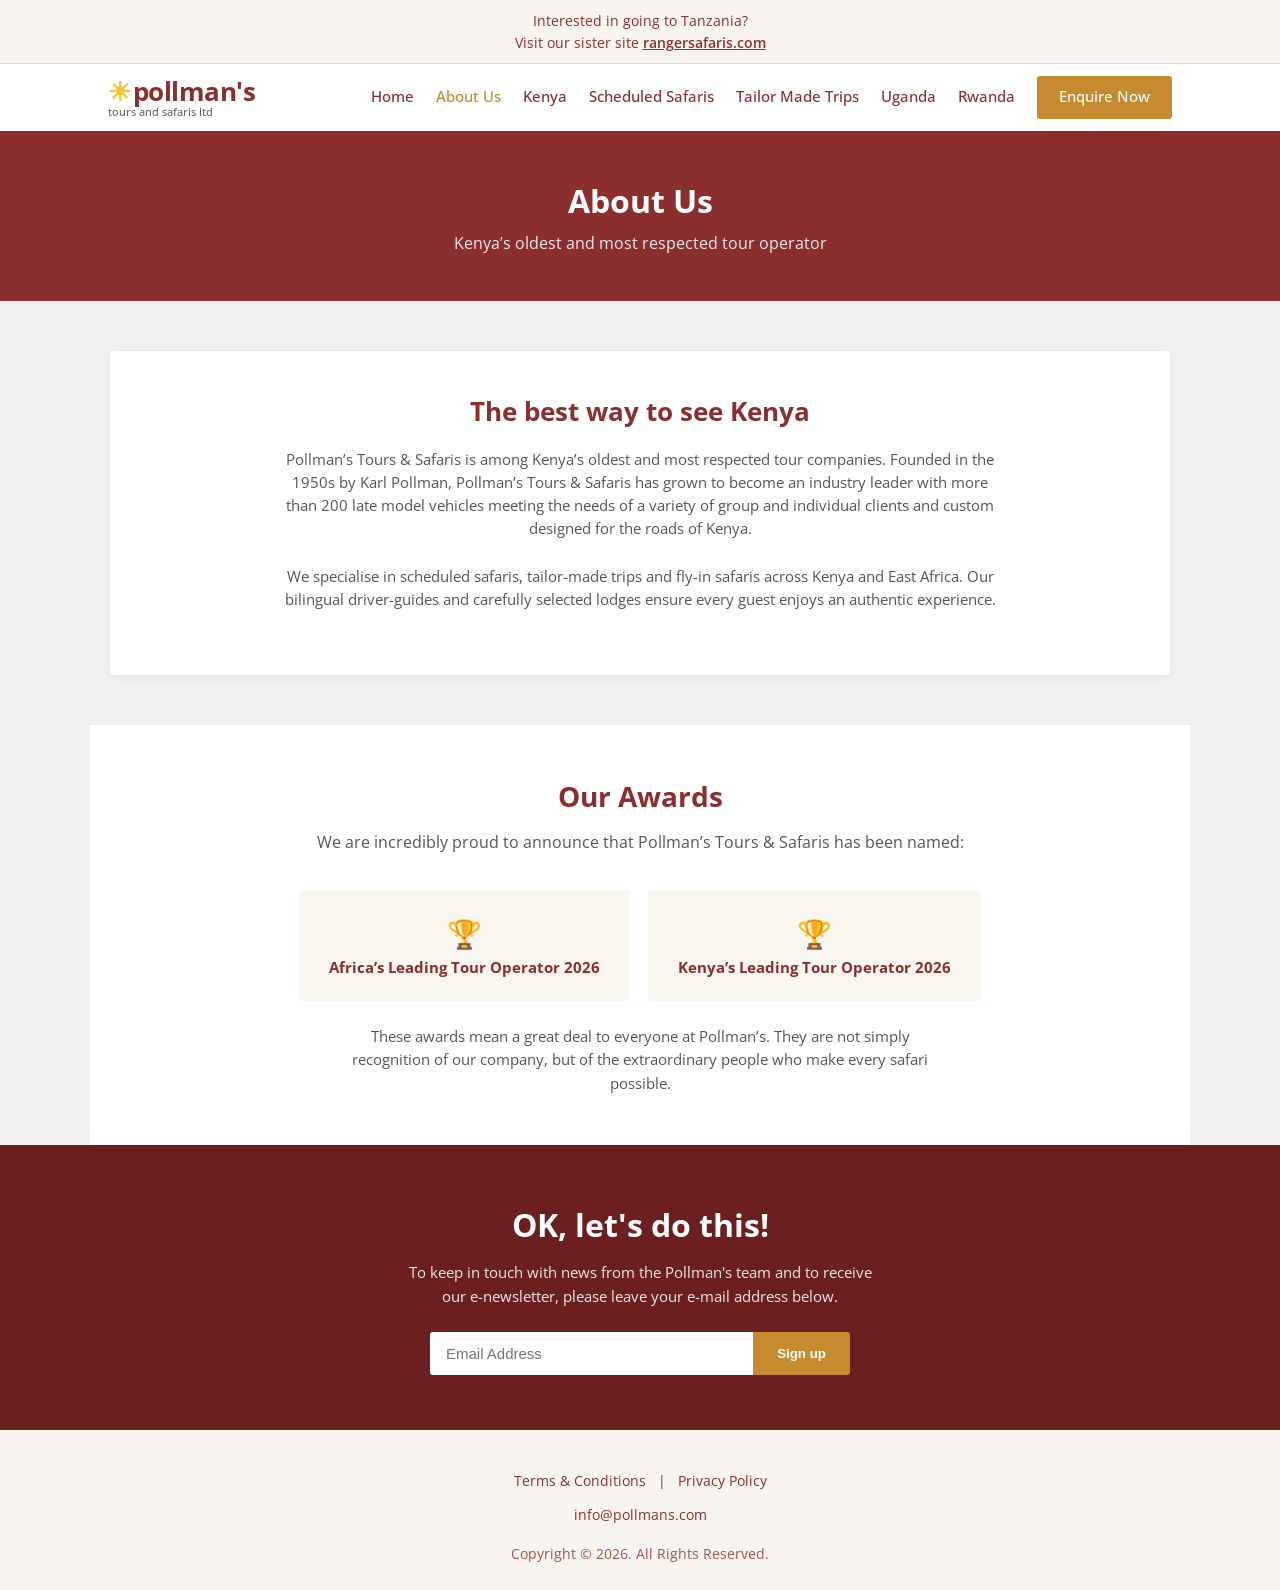
<file: about.html>
<!DOCTYPE html>
<html lang="en">
<head>
  <meta charset="UTF-8">
  <meta name="viewport" content="width=device-width, initial-scale=1.0">
  <title>About Us | Pollman's Tours & Safaris</title>
  <link rel="stylesheet" href="css/style.css">
</head>
<body>

  <div class="top-bar">
    Interested in going to Tanzania?<br>
    Visit our sister site <a href="https://www.rangersafaris.com" target="_blank">rangersafaris.com</a>
  </div>

  <header class="header">
    <div class="header-inner">
      <a href="index.html" class="logo">
        <div class="brand"><span class="sun">☀</span>pollman's</div>
        <div class="tag">tours and safaris ltd</div>
      </a>
      <nav class="nav-desktop">
        <a href="index.html">Home</a>
        <a href="about.html" class="active">About Us</a>
        <a href="scheduled-safaris.html">Kenya</a>
        <a href="scheduled-safaris.html">Scheduled Safaris</a>
        <a href="contact.html">Tailor Made Trips</a>
        <a href="contact.html">Uganda</a>
        <a href="contact.html">Rwanda</a>
        <a href="contact.html" class="btn-enquire">Enquire Now</a>
      </nav>
      <button class="menu-btn" onclick="document.getElementById('mobileMenu').classList.add('open')">☰</button>
    </div>
  </header>

  <div class="mobile-menu" id="mobileMenu">
    <button class="close" onclick="document.getElementById('mobileMenu').classList.remove('open')">×</button>
    <nav>
      <a href="index.html">Home</a>
      <a href="about.html">About Us</a>
      <a href="scheduled-safaris.html">Kenya</a>
      <a href="scheduled-safaris.html">Scheduled Safaris</a>
      <a href="contact.html">Tailor Made Trips</a>
      <a href="contact.html">Uganda</a>
      <a href="contact.html">Rwanda</a>
      <a href="contact.html" class="btn-enquire">Enquire Now</a>
    </nav>
  </div>

  <div class="page-hero">
    <h1>About Us</h1>
    <p>Kenya’s oldest and most respected tour operator</p>
  </div>

  <section class="section">
    <div class="intro-box">
      <h2>The best way to see Kenya</h2>
      <p>
        Pollman’s Tours & Safaris is among Kenya’s oldest and most respected tour companies. 
        Founded in the 1950s by Karl Pollman, Pollman’s Tours & Safaris has grown to become an 
        industry leader with more than 200 late model vehicles meeting the needs of a variety of 
        group and individual clients and custom designed for the roads of Kenya.
      </p>
      <p style="margin-top:16px;">
        We specialise in scheduled safaris, tailor-made trips and fly-in safaris across Kenya and East Africa. 
        Our bilingual driver-guides and carefully selected lodges ensure every guest enjoys an authentic experience.
      </p>
    </div>
  </section>

  <section class="section" style="background:#fff;">
    <h2 class="section-title">Our Awards</h2>
    <p class="section-sub">
      We are incredibly proud to announce that Pollman’s Tours & Safaris has been named:
    </p>
    <div style="display:flex; flex-wrap:wrap; justify-content:center; gap:18px; margin-top:20px;">
      <div style="background:#f9f5ef; padding:22px 30px; border-radius:4px; text-align:center; min-width:240px;">
        <div style="font-size:28px;">🏆</div>
        <strong style="color:var(--red);">Africa’s Leading Tour Operator 2026</strong>
      </div>
      <div style="background:#f9f5ef; padding:22px 30px; border-radius:4px; text-align:center; min-width:240px;">
        <div style="font-size:28px;">🏆</div>
        <strong style="color:var(--red);">Kenya’s Leading Tour Operator 2026</strong>
      </div>
    </div>
    <p style="text-align:center; margin-top:24px; color:#555; max-width:600px; margin-left:auto; margin-right:auto;">
      These awards mean a great deal to everyone at Pollman’s. They are not simply recognition of our company, 
      but of the extraordinary people who make every safari possible.
    </p>
  </section>

  <section class="newsletter">
    <h2>OK, let's do this!</h2>
    <p>To keep in touch with news from the Pollman's team and to receive our e-newsletter, please leave your e-mail address below.</p>
    <form class="newsletter-form" onsubmit="event.preventDefault(); alert('Thank you for signing up!');">
      <input type="email" placeholder="Email Address" required>
      <button type="submit">Sign up</button>
    </form>
  </section>

  <footer class="footer">
    <div>
      <a href="#">Terms & Conditions</a> |
      <a href="#">Privacy Policy</a>
    </div>
    <div style="margin:12px 0;">
      <a href="mailto:info@pollmans.com">info@pollmans.com</a>
    </div>
    <div class="copy">Copyright © 2026. All Rights Reserved.</div>
  </footer>

</body>
</html>
</file>
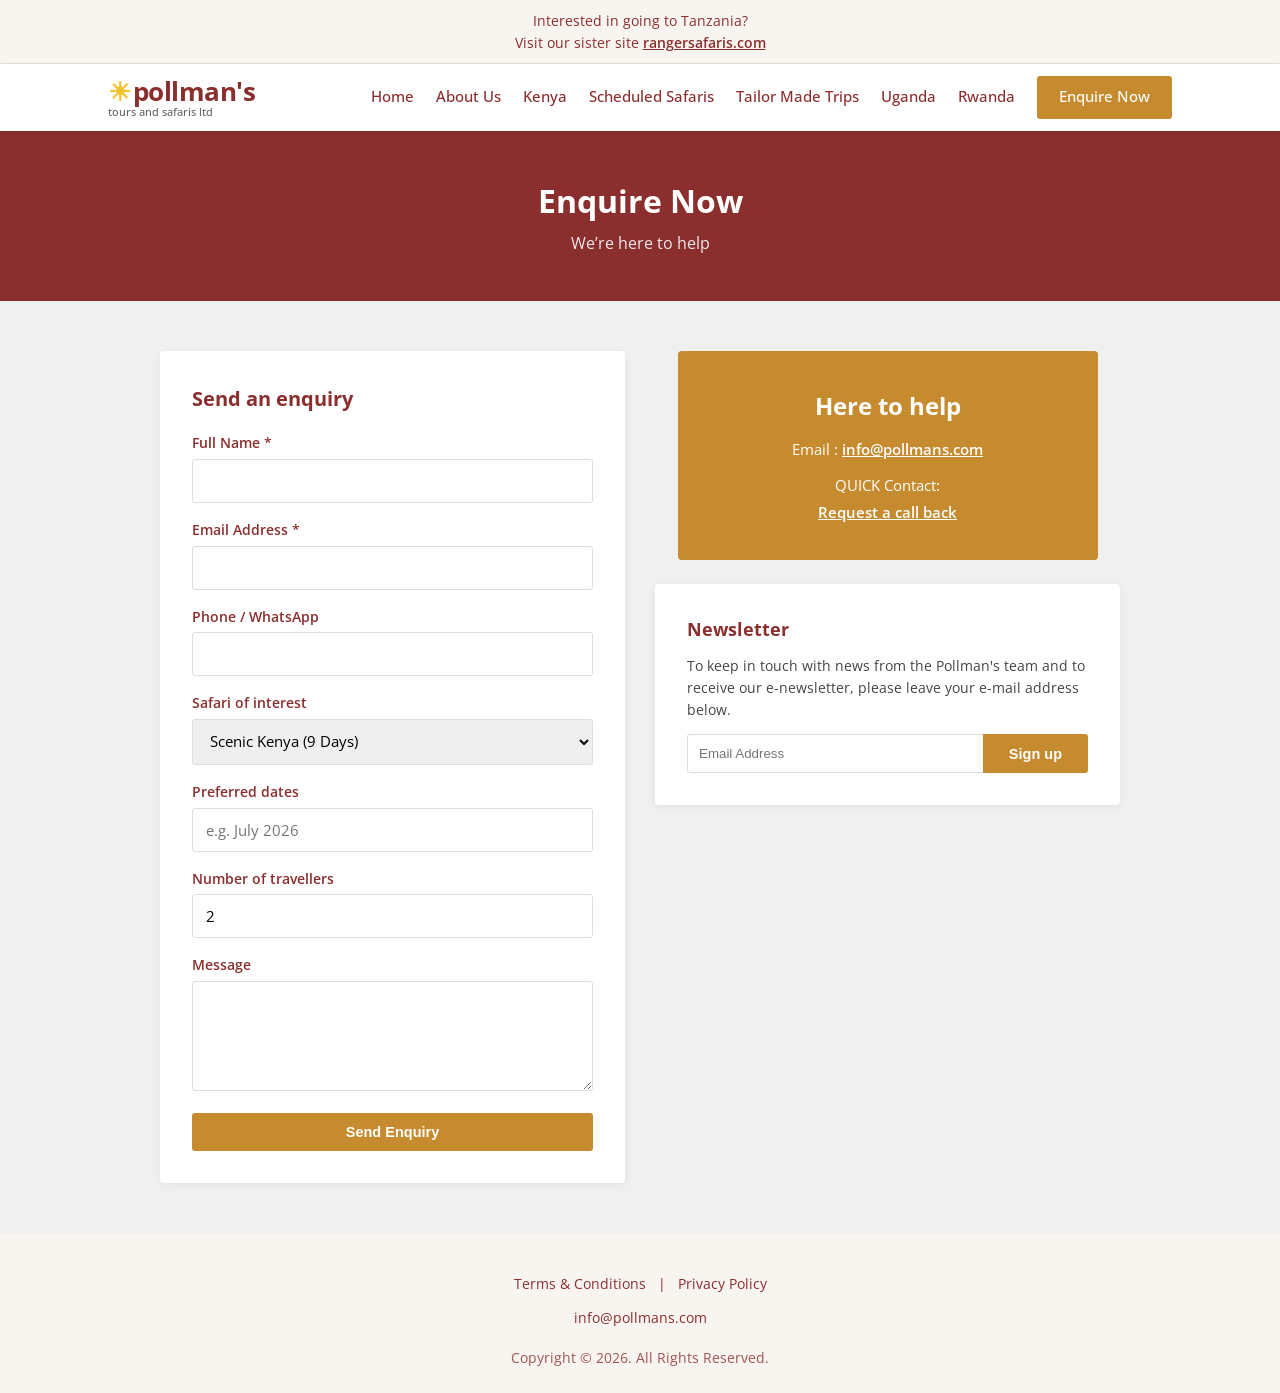
<file: contact.html>
<!DOCTYPE html>
<html lang="en">
<head>
  <meta charset="UTF-8">
  <meta name="viewport" content="width=device-width, initial-scale=1.0">
  <title>Enquire Now | Pollman's Tours & Safaris</title>
  <link rel="stylesheet" href="css/style.css">
</head>
<body>

  <div class="top-bar">
    Interested in going to Tanzania?<br>
    Visit our sister site <a href="https://www.rangersafaris.com" target="_blank">rangersafaris.com</a>
  </div>

  <header class="header">
    <div class="header-inner">
      <a href="index.html" class="logo">
        <div class="brand"><span class="sun">☀</span>pollman's</div>
        <div class="tag">tours and safaris ltd</div>
      </a>
      <nav class="nav-desktop">
        <a href="index.html">Home</a>
        <a href="about.html">About Us</a>
        <a href="scheduled-safaris.html">Kenya</a>
        <a href="scheduled-safaris.html">Scheduled Safaris</a>
        <a href="contact.html">Tailor Made Trips</a>
        <a href="contact.html">Uganda</a>
        <a href="contact.html">Rwanda</a>
        <a href="contact.html" class="btn-enquire active">Enquire Now</a>
      </nav>
      <button class="menu-btn" onclick="document.getElementById('mobileMenu').classList.add('open')">☰</button>
    </div>
  </header>

  <div class="mobile-menu" id="mobileMenu">
    <button class="close" onclick="document.getElementById('mobileMenu').classList.remove('open')">×</button>
    <nav>
      <a href="index.html">Home</a>
      <a href="about.html">About Us</a>
      <a href="scheduled-safaris.html">Kenya</a>
      <a href="scheduled-safaris.html">Scheduled Safaris</a>
      <a href="contact.html">Tailor Made Trips</a>
      <a href="contact.html">Uganda</a>
      <a href="contact.html">Rwanda</a>
      <a href="contact.html" class="btn-enquire">Enquire Now</a>
    </nav>
  </div>

  <div class="page-hero">
    <h1>Enquire Now</h1>
    <p>We’re here to help</p>
  </div>

  <section class="section">
    <div style="display:grid; grid-template-columns:1fr 1fr; gap:30px; max-width:960px; margin:0 auto;">
      
      <div class="form-card">
        <h2 style="color:var(--red); margin-bottom:18px; font-size:20px;">Send an enquiry</h2>
        <form onsubmit="event.preventDefault(); alert('Thank you! Your enquiry has been received. We will contact you shortly.');">
          <div class="form-group">
            <label>Full Name *</label>
            <input type="text" required>
          </div>
          <div class="form-group">
            <label>Email Address *</label>
            <input type="email" required>
          </div>
          <div class="form-group">
            <label>Phone / WhatsApp</label>
            <input type="tel">
          </div>
          <div class="form-group">
            <label>Safari of interest</label>
            <select>
              <option>Scenic Kenya (9 Days)</option>
              <option>Through the Rift Valley (5 Days)</option>
              <option>Kenya Classic (7 Days)</option>
              <option>Mombasa Rendezvous (4 Days)</option>
              <option>Kenya Odyssey to Mombasa (8 Days)</option>
              <option>Kilimanjaro to Mombasa (5 Days)</option>
              <option>Kenya Highlights (7 Days)</option>
              <option>Elewana Sky Safari</option>
              <option>Private / Tailor Made</option>
              <option>Other</option>
            </select>
          </div>
          <div class="form-group">
            <label>Preferred dates</label>
            <input type="text" placeholder="e.g. July 2026">
          </div>
          <div class="form-group">
            <label>Number of travellers</label>
            <input type="number" min="1" value="2">
          </div>
          <div class="form-group">
            <label>Message</label>
            <textarea></textarea>
          </div>
          <button type="submit" class="btn" style="width:100%;">Send Enquiry</button>
        </form>
      </div>

      <div>
        <div class="help-box" style="margin-bottom:24px;">
          <h2>Here to help</h2>
          <p>Email : <a href="mailto:info@pollmans.com">info@pollmans.com</a></p>
          <p style="margin:12px 0 4px;">QUICK Contact:</p>
          <a href="mailto:info@pollmans.com" style="color:white; text-decoration:underline; font-weight:600;">Request a call back</a>
        </div>

        <div class="form-card">
          <h3 style="color:var(--red); margin-bottom:12px;">Newsletter</h3>
          <p style="font-size:14px; margin-bottom:14px;">
            To keep in touch with news from the Pollman's team and to receive our e-newsletter, please leave your e-mail address below.
          </p>
          <form onsubmit="event.preventDefault(); alert('Thank you for signing up!');" style="display:flex; gap:0;">
            <input type="email" required placeholder="Email Address" style="flex:1; padding:11px; border:1px solid #ddd; border-radius:3px 0 0 3px; border-right:none;">
            <button type="submit" class="btn" style="border-radius:0 3px 3px 0;">Sign up</button>
          </form>
        </div>
      </div>
    </div>
  </section>

  <footer class="footer">
    <div>
      <a href="#">Terms & Conditions</a> |
      <a href="#">Privacy Policy</a>
    </div>
    <div style="margin:12px 0;">
      <a href="mailto:info@pollmans.com">info@pollmans.com</a>
    </div>
    <div class="copy">Copyright © 2026. All Rights Reserved.</div>
  </footer>

  <style>
    @media (max-width: 700px) {
      .section > div { grid-template-columns: 1fr !important; }
    }
  </style>
</body>
</html>
</file>
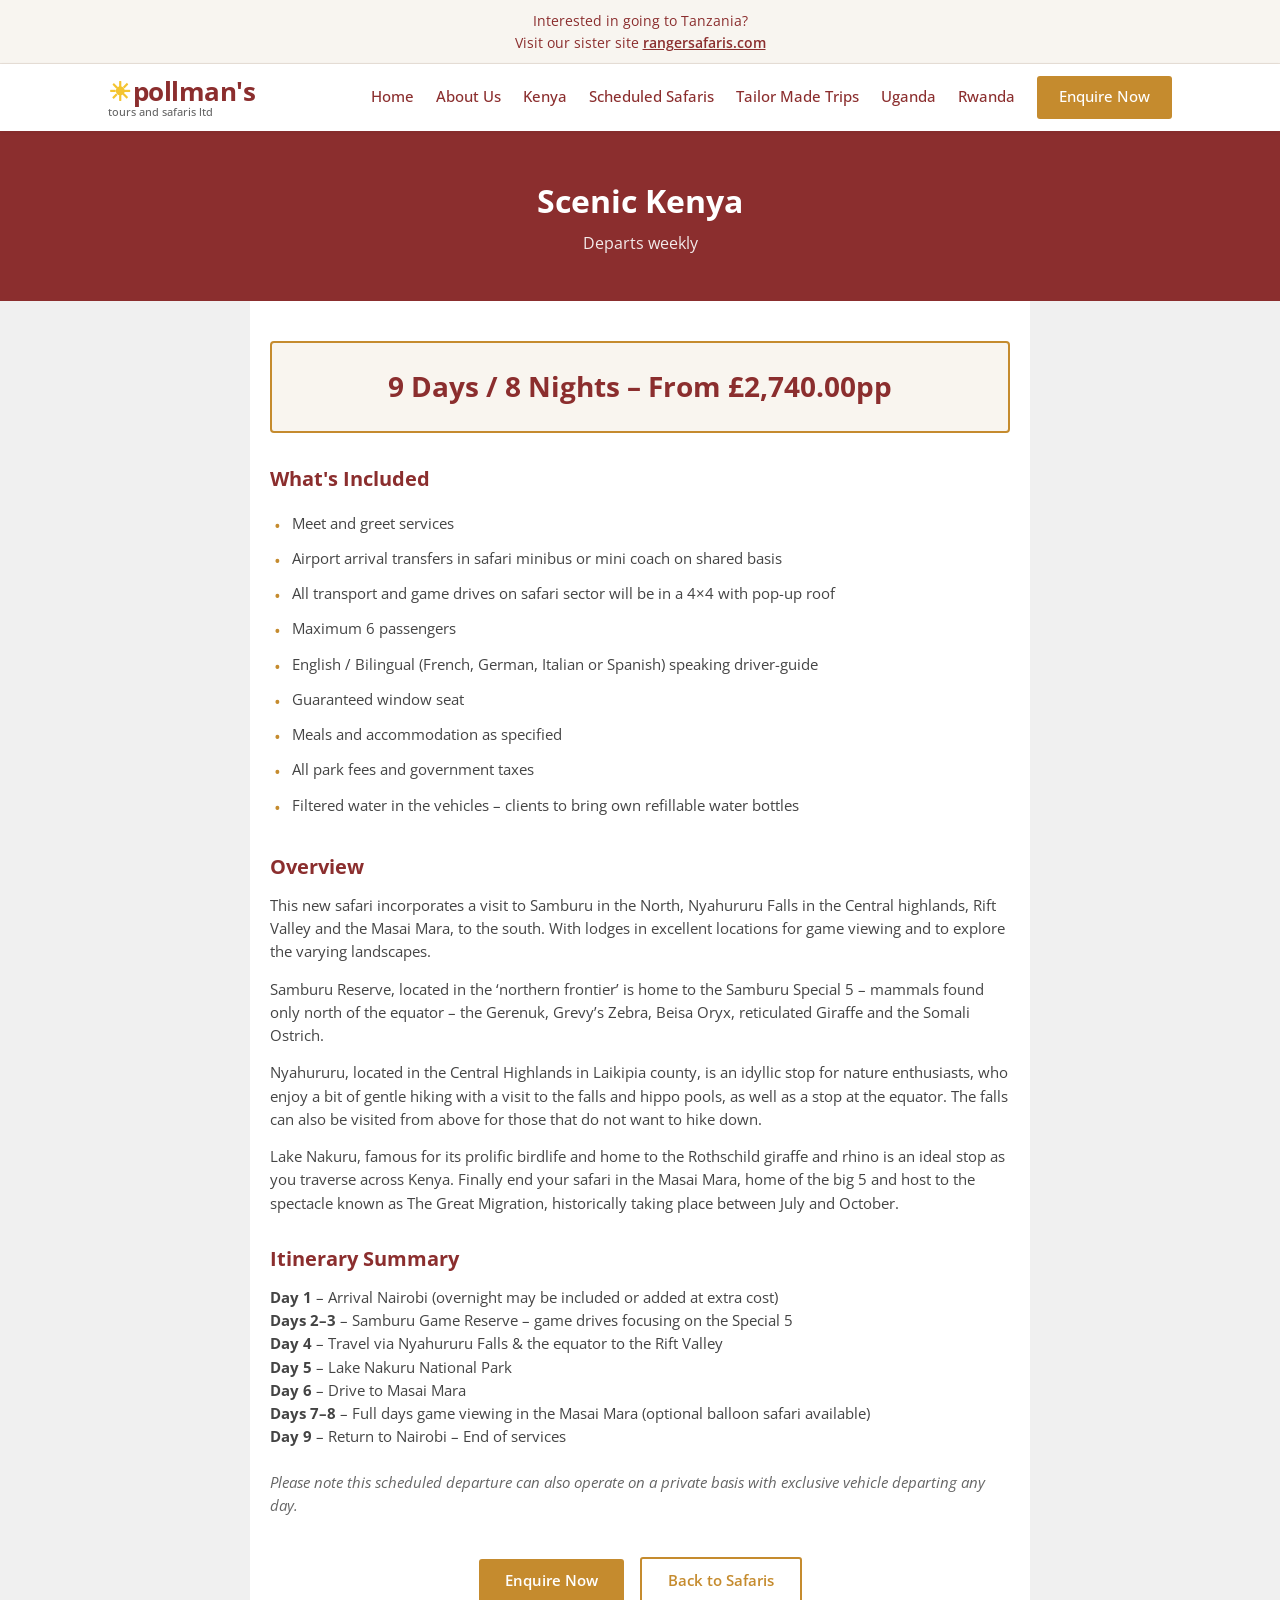
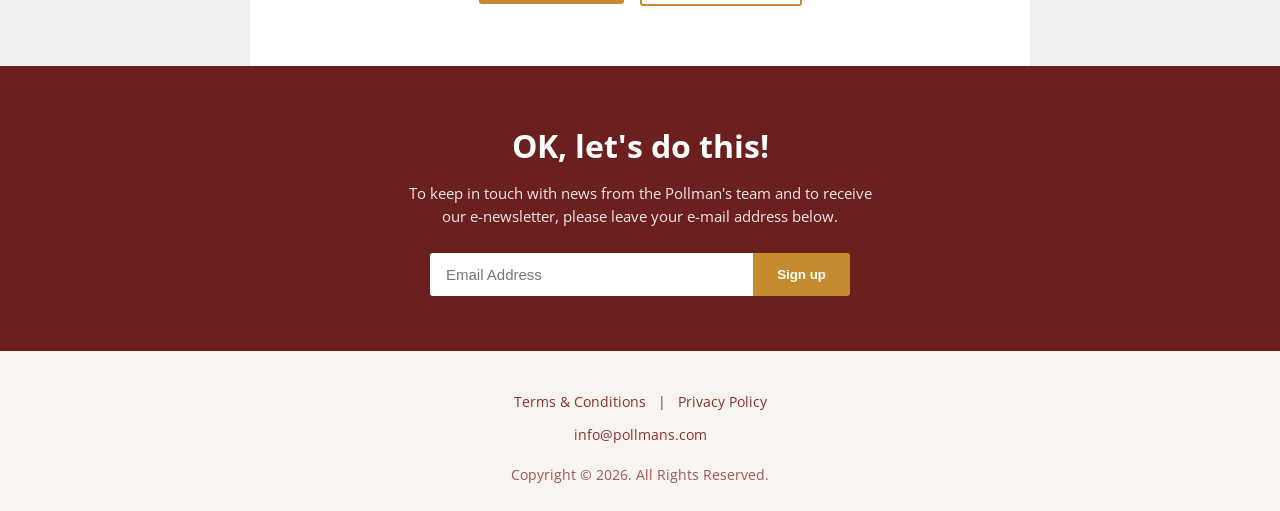
<file: scenic-kenya.html>
<!DOCTYPE html>
<html lang="en">
<head>
  <meta charset="UTF-8">
  <meta name="viewport" content="width=device-width, initial-scale=1.0">
  <title>Scenic Kenya | 9 Days / 8 Nights | Pollman's Tours & Safaris</title>
  <link rel="stylesheet" href="css/style.css">
</head>
<body>

  <div class="top-bar">
    Interested in going to Tanzania?<br>
    Visit our sister site <a href="https://www.rangersafaris.com" target="_blank">rangersafaris.com</a>
  </div>

  <header class="header">
    <div class="header-inner">
      <a href="index.html" class="logo">
        <div class="brand"><span class="sun">☀</span>pollman's</div>
        <div class="tag">tours and safaris ltd</div>
      </a>
      <nav class="nav-desktop">
        <a href="index.html">Home</a>
        <a href="about.html">About Us</a>
        <a href="scheduled-safaris.html">Kenya</a>
        <a href="scheduled-safaris.html">Scheduled Safaris</a>
        <a href="contact.html">Tailor Made Trips</a>
        <a href="contact.html">Uganda</a>
        <a href="contact.html">Rwanda</a>
        <a href="contact.html" class="btn-enquire">Enquire Now</a>
      </nav>
      <button class="menu-btn" onclick="document.getElementById('mobileMenu').classList.add('open')">☰</button>
    </div>
  </header>

  <div class="mobile-menu" id="mobileMenu">
    <button class="close" onclick="document.getElementById('mobileMenu').classList.remove('open')">×</button>
    <nav>
      <a href="index.html">Home</a>
      <a href="about.html">About Us</a>
      <a href="scheduled-safaris.html">Kenya</a>
      <a href="scheduled-safaris.html">Scheduled Safaris</a>
      <a href="contact.html">Tailor Made Trips</a>
      <a href="contact.html">Uganda</a>
      <a href="contact.html">Rwanda</a>
      <a href="contact.html" class="btn-enquire">Enquire Now</a>
    </nav>
  </div>

  <div class="page-hero">
    <h1>Scenic Kenya</h1>
    <p>Departs weekly</p>
  </div>

  <div class="detail">
    <div class="price-banner">
      <div class="big">9 Days / 8 Nights – From £2,740.00pp</div>
    </div>

    <h2>What's Included</h2>
    <ul>
      <li>Meet and greet services</li>
      <li>Airport arrival transfers in safari minibus or mini coach on shared basis</li>
      <li>All transport and game drives on safari sector will be in a 4×4 with pop-up roof</li>
      <li>Maximum 6 passengers</li>
      <li>English / Bilingual (French, German, Italian or Spanish) speaking driver-guide</li>
      <li>Guaranteed window seat</li>
      <li>Meals and accommodation as specified</li>
      <li>All park fees and government taxes</li>
      <li>Filtered water in the vehicles – clients to bring own refillable water bottles</li>
    </ul>

    <h2>Overview</h2>
    <p>
      This new safari incorporates a visit to Samburu in the North, Nyahururu Falls in the Central highlands, 
      Rift Valley and the Masai Mara, to the south. With lodges in excellent locations for game viewing and 
      to explore the varying landscapes.
    </p>
    <p style="margin-top:14px;">
      Samburu Reserve, located in the ‘northern frontier’ is home to the Samburu Special 5 – mammals found 
      only north of the equator – the Gerenuk, Grevy’s Zebra, Beisa Oryx, reticulated Giraffe and the Somali Ostrich.
    </p>
    <p style="margin-top:14px;">
      Nyahururu, located in the Central Highlands in Laikipia county, is an idyllic stop for nature enthusiasts, 
      who enjoy a bit of gentle hiking with a visit to the falls and hippo pools, as well as a stop at the equator. 
      The falls can also be visited from above for those that do not want to hike down.
    </p>
    <p style="margin-top:14px;">
      Lake Nakuru, famous for its prolific birdlife and home to the Rothschild giraffe and rhino is an ideal stop 
      as you traverse across Kenya. Finally end your safari in the Masai Mara, home of the big 5 and host to the 
      spectacle known as The Great Migration, historically taking place between July and October.
    </p>

    <h2>Itinerary Summary</h2>
    <p><strong>Day 1</strong> – Arrival Nairobi (overnight may be included or added at extra cost)</p>
    <p><strong>Days 2–3</strong> – Samburu Game Reserve – game drives focusing on the Special 5</p>
    <p><strong>Day 4</strong> – Travel via Nyahururu Falls & the equator to the Rift Valley</p>
    <p><strong>Day 5</strong> – Lake Nakuru National Park</p>
    <p><strong>Day 6</strong> – Drive to Masai Mara</p>
    <p><strong>Days 7–8</strong> – Full days game viewing in the Masai Mara (optional balloon safari available)</p>
    <p><strong>Day 9</strong> – Return to Nairobi – End of services</p>

    <p style="margin-top:22px; font-style:italic; color:#666;">
      Please note this scheduled departure can also operate on a private basis with exclusive vehicle departing any day.
    </p>

    <div style="text-align:center; margin-top:40px;">
      <a href="contact.html" class="btn">Enquire Now</a>
      <a href="scheduled-safaris.html" class="btn btn-outline" style="margin-left:12px;">Back to Safaris</a>
    </div>
  </div>

  <section class="newsletter">
    <h2>OK, let's do this!</h2>
    <p>To keep in touch with news from the Pollman's team and to receive our e-newsletter, please leave your e-mail address below.</p>
    <form class="newsletter-form" onsubmit="event.preventDefault(); alert('Thank you for signing up!');">
      <input type="email" placeholder="Email Address" required>
      <button type="submit">Sign up</button>
    </form>
  </section>

  <footer class="footer">
    <div>
      <a href="#">Terms & Conditions</a> |
      <a href="#">Privacy Policy</a>
    </div>
    <div style="margin:12px 0;">
      <a href="mailto:info@pollmans.com">info@pollmans.com</a>
    </div>
    <div class="copy">Copyright © 2026. All Rights Reserved.</div>
  </footer>

</body>
</html>
</file>
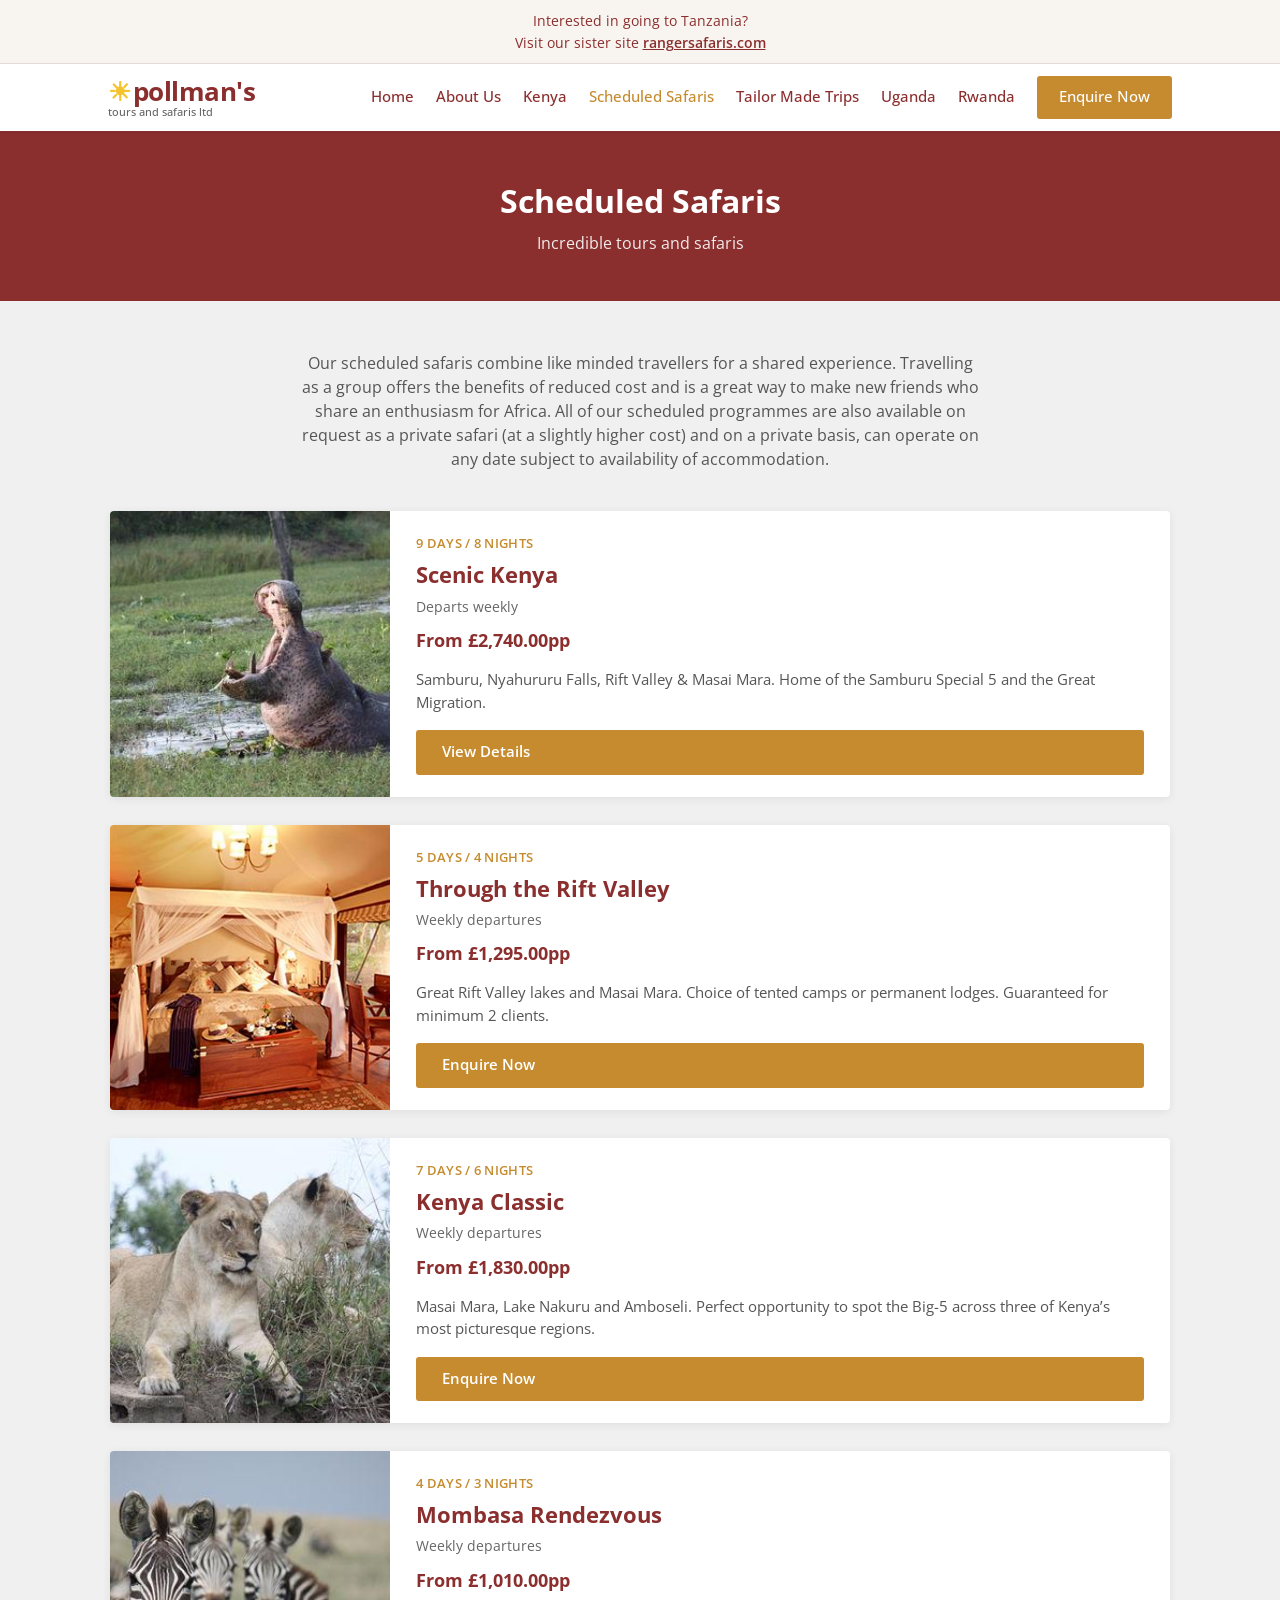
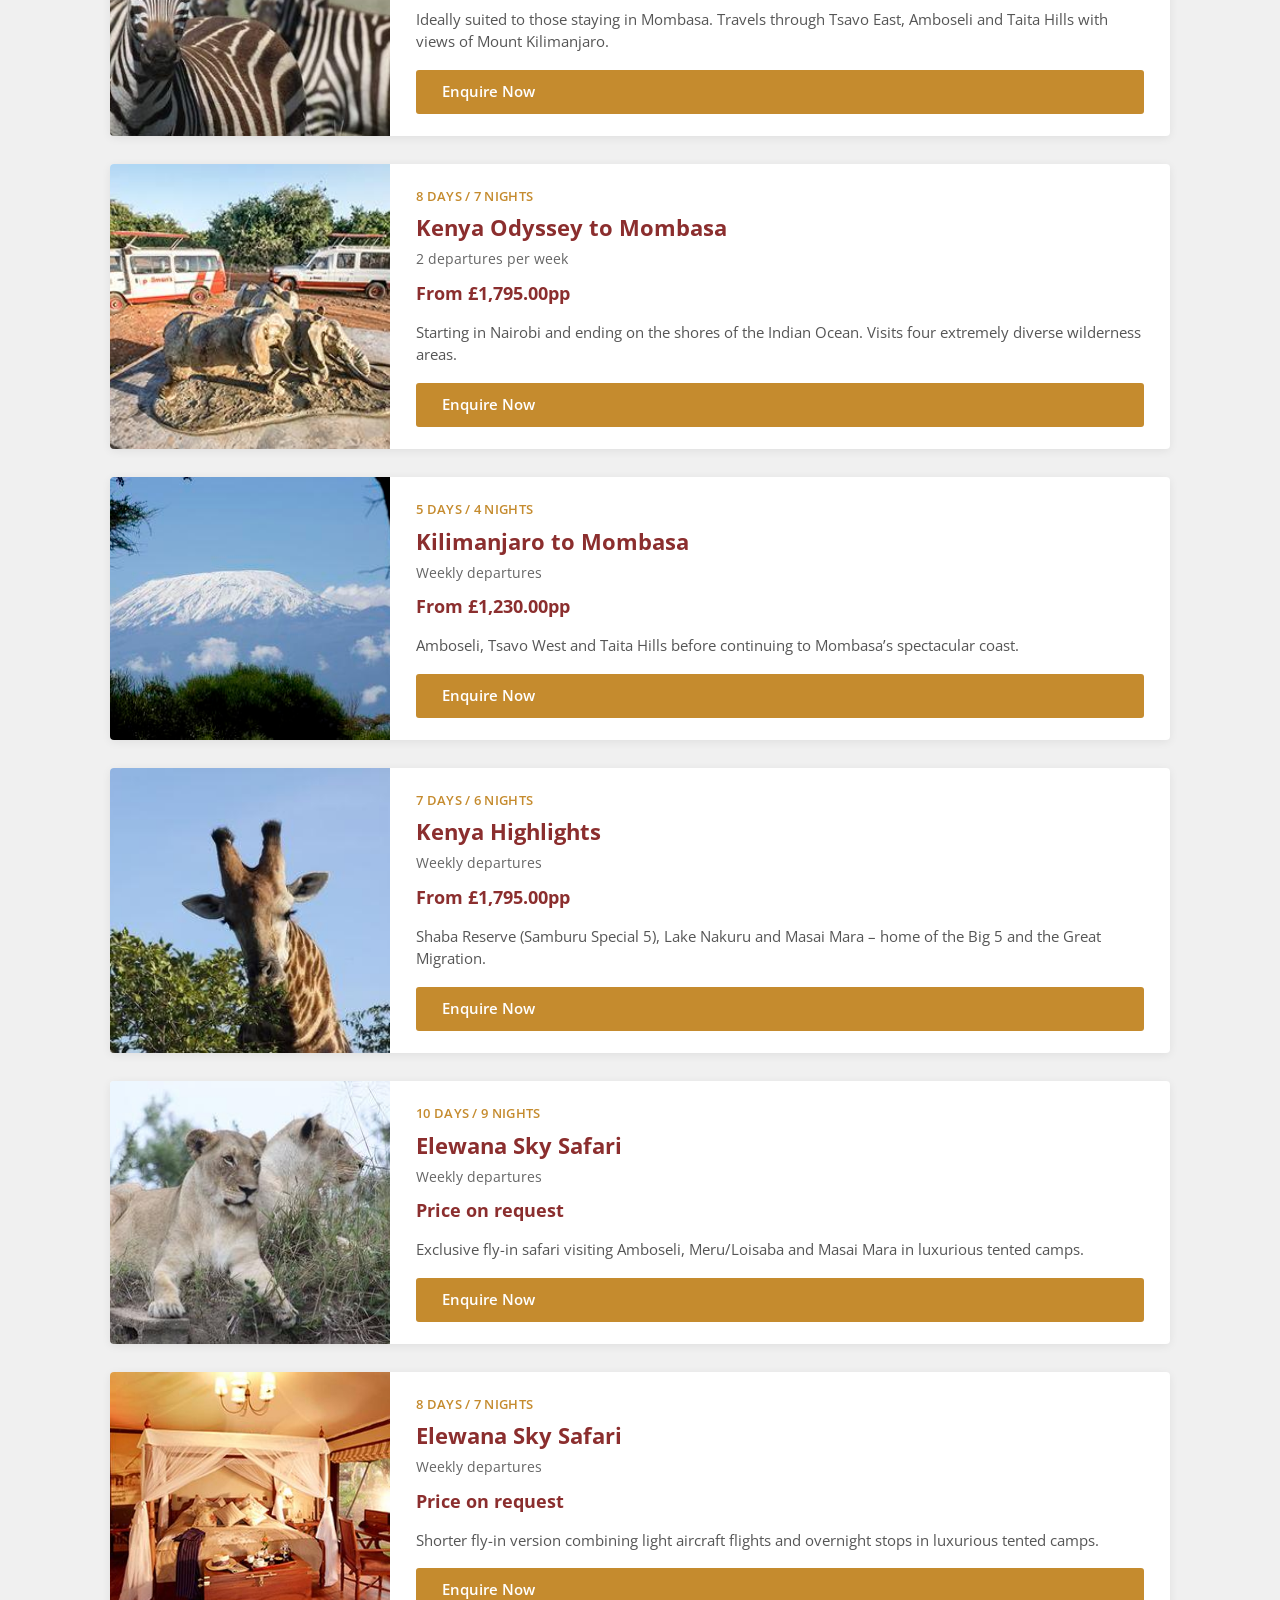
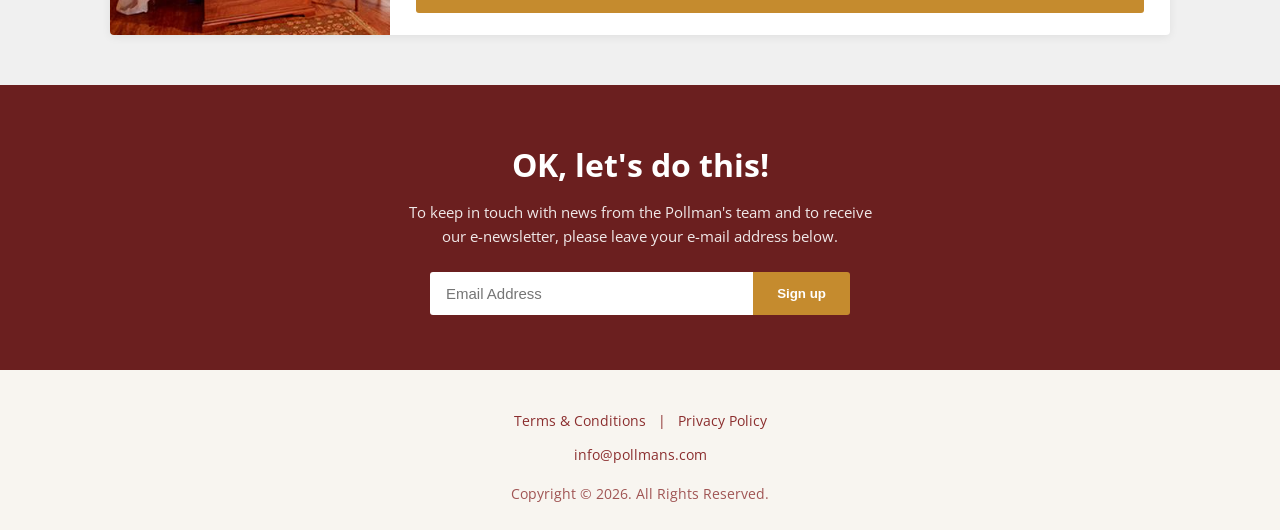
<file: scheduled-safaris.html>
<!DOCTYPE html>
<html lang="en">
<head>
  <meta charset="UTF-8">
  <meta name="viewport" content="width=device-width, initial-scale=1.0">
  <title>Scheduled Safaris | Pollman's Tours & Safaris</title>
  <link rel="stylesheet" href="css/style.css">
</head>
<body>

  <div class="top-bar">
    Interested in going to Tanzania?<br>
    Visit our sister site <a href="https://www.rangersafaris.com" target="_blank">rangersafaris.com</a>
  </div>

  <header class="header">
    <div class="header-inner">
      <a href="index.html" class="logo">
        <div class="brand"><span class="sun">☀</span>pollman's</div>
        <div class="tag">tours and safaris ltd</div>
      </a>
      <nav class="nav-desktop">
        <a href="index.html">Home</a>
        <a href="about.html">About Us</a>
        <a href="scheduled-safaris.html">Kenya</a>
        <a href="scheduled-safaris.html" class="active">Scheduled Safaris</a>
        <a href="contact.html">Tailor Made Trips</a>
        <a href="contact.html">Uganda</a>
        <a href="contact.html">Rwanda</a>
        <a href="contact.html" class="btn-enquire">Enquire Now</a>
      </nav>
      <button class="menu-btn" onclick="document.getElementById('mobileMenu').classList.add('open')">☰</button>
    </div>
  </header>

  <div class="mobile-menu" id="mobileMenu">
    <button class="close" onclick="document.getElementById('mobileMenu').classList.remove('open')">×</button>
    <nav>
      <a href="index.html">Home</a>
      <a href="about.html">About Us</a>
      <a href="scheduled-safaris.html">Kenya</a>
      <a href="scheduled-safaris.html">Scheduled Safaris</a>
      <a href="contact.html">Tailor Made Trips</a>
      <a href="contact.html">Uganda</a>
      <a href="contact.html">Rwanda</a>
      <a href="contact.html" class="btn-enquire">Enquire Now</a>
    </nav>
  </div>

  <div class="page-hero">
    <h1>Scheduled Safaris</h1>
    <p>Incredible tours and safaris</p>
  </div>

  <section class="section">
    <p class="section-sub" style="margin-bottom:40px;">
      Our scheduled safaris combine like minded travellers for a shared experience. 
      Travelling as a group offers the benefits of reduced cost and is a great way to make new friends 
      who share an enthusiasm for Africa. All of our scheduled programmes are also available on request 
      as a private safari (at a slightly higher cost) and on a private basis, can operate on any date 
      subject to availability of accommodation.
    </p>

    <div class="safari-list">

      <div class="safari-card">
        <img src="images/normal_IMG_2561.jpg" alt="Scenic Kenya">
        <div class="safari-body">
          <div class="dur">9 DAYS / 8 NIGHTS</div>
          <h3>Scenic Kenya</h3>
          <div class="dep">Departs weekly</div>
          <div class="price">From £2,740.00pp</div>
          <p>Samburu, Nyahururu Falls, Rift Valley & Masai Mara. Home of the Samburu Special 5 and the Great Migration.</p>
          <a href="scenic-kenya.html" class="btn">View Details</a>
        </div>
      </div>

      <div class="safari-card">
        <img src="images/Lake-Elmentaita-Serena-Camp.jpg" alt="Through the Rift Valley">
        <div class="safari-body">
          <div class="dur">5 DAYS / 4 NIGHTS</div>
          <h3>Through the Rift Valley</h3>
          <div class="dep">Weekly departures</div>
          <div class="price">From £1,295.00pp</div>
          <p>Great Rift Valley lakes and Masai Mara. Choice of tented camps or permanent lodges. Guaranteed for minimum 2 clients.</p>
          <a href="contact.html" class="btn">Enquire Now</a>
        </div>
      </div>

      <div class="safari-card">
        <img src="images/lions.jpg" alt="Kenya Classic">
        <div class="safari-body">
          <div class="dur">7 DAYS / 6 NIGHTS</div>
          <h3>Kenya Classic</h3>
          <div class="dep">Weekly departures</div>
          <div class="price">From £1,830.00pp</div>
          <p>Masai Mara, Lake Nakuru and Amboseli. Perfect opportunity to spot the Big-5 across three of Kenya’s most picturesque regions.</p>
          <a href="contact.html" class="btn">Enquire Now</a>
        </div>
      </div>

      <div class="safari-card">
        <img src="images/zebs.jpg" alt="Mombasa Rendezvous">
        <div class="safari-body">
          <div class="dur">4 DAYS / 3 NIGHTS</div>
          <h3>Mombasa Rendezvous</h3>
          <div class="dep">Weekly departures</div>
          <div class="price">From £1,010.00pp</div>
          <p>Ideally suited to those staying in Mombasa. Travels through Tsavo East, Amboseli and Taita Hills with views of Mount Kilimanjaro.</p>
          <a href="contact.html" class="btn">Enquire Now</a>
        </div>
      </div>

      <div class="safari-card">
        <img src="images/schedule-safari-image-2.jpg" alt="Kenya Odyssey" onerror="this.src='images/normal_IMG_2561.jpg'">
        <div class="safari-body">
          <div class="dur">8 DAYS / 7 NIGHTS</div>
          <h3>Kenya Odyssey to Mombasa</h3>
          <div class="dep">2 departures per week</div>
          <div class="price">From £1,795.00pp</div>
          <p>Starting in Nairobi and ending on the shores of the Indian Ocean. Visits four extremely diverse wilderness areas.</p>
          <a href="contact.html" class="btn">Enquire Now</a>
        </div>
      </div>

      <div class="safari-card">
        <img src="images/Amboseli.jpg" alt="Kilimanjaro to Mombasa">
        <div class="safari-body">
          <div class="dur">5 DAYS / 4 NIGHTS</div>
          <h3>Kilimanjaro to Mombasa</h3>
          <div class="dep">Weekly departures</div>
          <div class="price">From £1,230.00pp</div>
          <p>Amboseli, Tsavo West and Taita Hills before continuing to Mombasa’s spectacular coast.</p>
          <a href="contact.html" class="btn">Enquire Now</a>
        </div>
      </div>

      <div class="safari-card">
        <img src="images/giraffe.jpg" alt="Kenya Highlights">
        <div class="safari-body">
          <div class="dur">7 DAYS / 6 NIGHTS</div>
          <h3>Kenya Highlights</h3>
          <div class="dep">Weekly departures</div>
          <div class="price">From £1,795.00pp</div>
          <p>Shaba Reserve (Samburu Special 5), Lake Nakuru and Masai Mara – home of the Big 5 and the Great Migration.</p>
          <a href="contact.html" class="btn">Enquire Now</a>
        </div>
      </div>

      <div class="safari-card">
        <img src="images/lions.jpg" alt="Elewana Sky Safari">
        <div class="safari-body">
          <div class="dur">10 DAYS / 9 NIGHTS</div>
          <h3>Elewana Sky Safari</h3>
          <div class="dep">Weekly departures</div>
          <div class="price">Price on request</div>
          <p>Exclusive fly-in safari visiting Amboseli, Meru/Loisaba and Masai Mara in luxurious tented camps.</p>
          <a href="contact.html" class="btn">Enquire Now</a>
        </div>
      </div>

      <div class="safari-card">
        <img src="images/Lake-Elmentaita-Serena-Camp.jpg" alt="Elewana Sky Safari 8 days">
        <div class="safari-body">
          <div class="dur">8 DAYS / 7 NIGHTS</div>
          <h3>Elewana Sky Safari</h3>
          <div class="dep">Weekly departures</div>
          <div class="price">Price on request</div>
          <p>Shorter fly-in version combining light aircraft flights and overnight stops in luxurious tented camps.</p>
          <a href="contact.html" class="btn">Enquire Now</a>
        </div>
      </div>

    </div>
  </section>

  <section class="newsletter">
    <h2>OK, let's do this!</h2>
    <p>To keep in touch with news from the Pollman's team and to receive our e-newsletter, please leave your e-mail address below.</p>
    <form class="newsletter-form" onsubmit="event.preventDefault(); alert('Thank you for signing up!');">
      <input type="email" placeholder="Email Address" required>
      <button type="submit">Sign up</button>
    </form>
  </section>

  <footer class="footer">
    <div>
      <a href="#">Terms & Conditions</a> |
      <a href="#">Privacy Policy</a>
    </div>
    <div style="margin:12px 0;">
      <a href="mailto:info@pollmans.com">info@pollmans.com</a>
    </div>
    <div class="copy">Copyright © 2026. All Rights Reserved.</div>
  </footer>

</body>
</html>
</file>
<file: css/style.css>
/* Exact-style replica of Pollman's Tours & Safaris */
@import url('https://fonts.googleapis.com/css2?family=Open+Sans:wght@400;500;600;700&display=swap');

:root {
  --red: #8B2E2E;
  --dark-red: #6B1F1F;
  --mustard: #C58B2E;
  --mustard-dark: #A87425;
  --light-gray: #F0F0F0;
  --text: #444;
  --white: #fff;
}

* { margin: 0; padding: 0; box-sizing: border-box; }

body {
  font-family: 'Open Sans', 'Segoe UI', Arial, sans-serif;
  color: var(--text);
  background: var(--light-gray);
  line-height: 1.55;
  font-size: 15px;
}

a { text-decoration: none; color: inherit; }
img { max-width: 100%; display: block; }

/* ========== TOP BAR ========== */
.top-bar {
  background: #f8f5f0;
  text-align: center;
  padding: 10px 15px;
  font-size: 14px;
  color: var(--red);
  border-bottom: 1px solid #e8e0d8;
}
.top-bar a {
  color: var(--red);
  font-weight: 600;
  text-decoration: underline;
}

/* ========== HEADER ========== */
.header {
  background: var(--white);
  position: sticky;
  top: 0;
  z-index: 1000;
  box-shadow: 0 1px 4px rgba(0,0,0,0.08);
}
.header-inner {
  max-width: 1100px;
  margin: 0 auto;
  padding: 12px 18px;
  display: flex;
  align-items: center;
  justify-content: space-between;
}
.logo {
  display: flex;
  flex-direction: column;
  line-height: 1.1;
}
.logo .brand {
  font-size: 26px;
  font-weight: 700;
  color: var(--red);
  letter-spacing: -0.5px;
}
.logo .brand .sun {
  color: #F4C430;
  margin-right: 2px;
}
.logo .tag {
  font-size: 11px;
  color: #666;
  font-weight: 500;
  margin-top: 1px;
}

.nav-desktop {
  display: flex;
  align-items: center;
  gap: 22px;
}
.nav-desktop a {
  color: var(--red);
  font-weight: 500;
  font-size: 14.5px;
  transition: color 0.15s;
}
.nav-desktop a:hover,
.nav-desktop a.active {
  color: var(--mustard);
}
.btn-enquire {
  background: var(--mustard);
  color: white !important;
  padding: 10px 22px;
  border-radius: 3px;
  font-weight: 600;
  font-size: 14px;
  transition: background 0.15s;
}
.btn-enquire:hover {
  background: var(--mustard-dark);
}

.menu-btn {
  display: none;
  background: none;
  border: none;
  font-size: 26px;
  color: var(--red);
  cursor: pointer;
  line-height: 1;
}

/* Mobile menu */
.mobile-menu {
  display: none;
  position: fixed;
  top: 0; left: 0; right: 0; bottom: 0;
  background: rgba(245,245,245,0.98);
  z-index: 2000;
  padding: 20px;
  overflow-y: auto;
}
.mobile-menu.open { display: block; }
.mobile-menu .close {
  position: absolute;
  top: 18px; right: 22px;
  font-size: 28px;
  color: var(--red);
  background: none;
  border: none;
  cursor: pointer;
}
.mobile-menu nav {
  margin-top: 60px;
  display: flex;
  flex-direction: column;
  gap: 0;
}
.mobile-menu nav a {
  color: var(--red);
  font-size: 20px;
  padding: 14px 10px;
  border-bottom: 1px solid #e5e5e5;
  font-weight: 500;
}
.mobile-menu .btn-enquire {
  margin-top: 30px;
  text-align: center;
  display: block;
  font-size: 18px;
  padding: 14px;
}

/* ========== HERO ========== */
.hero {
  background: linear-gradient(rgba(0,0,0,0.35), rgba(0,0,0,0.4)),
              url('images/lions.jpg') center/cover no-repeat;
  color: white;
  text-align: center;
  padding: 90px 20px 80px;
}
.hero h1 {
  font-size: 42px;
  font-weight: 700;
  margin-bottom: 8px;
  text-shadow: 0 2px 8px rgba(0,0,0,0.3);
}
.hero p {
  font-size: 18px;
  opacity: 0.95;
  margin-bottom: 28px;
}

/* ========== SECTIONS ========== */
.section {
  max-width: 1100px;
  margin: 0 auto;
  padding: 50px 20px;
}
.section-title {
  color: var(--red);
  font-size: 28px;
  text-align: center;
  margin-bottom: 12px;
  font-weight: 700;
}
.section-sub {
  text-align: center;
  max-width: 680px;
  margin: 0 auto 36px;
  color: #555;
  font-size: 15.5px;
}

/* ========== SAFARI CARDS ========== */
.safari-list {
  display: flex;
  flex-direction: column;
  gap: 28px;
}
.safari-card {
  background: white;
  border-radius: 4px;
  overflow: hidden;
  box-shadow: 0 2px 10px rgba(0,0,0,0.07);
  display: grid;
  grid-template-columns: 280px 1fr;
}
.safari-card img {
  width: 100%;
  height: 100%;
  object-fit: cover;
  min-height: 200px;
}
.safari-body {
  padding: 22px 26px;
  display: flex;
  flex-direction: column;
  justify-content: center;
}
.safari-body .dur {
  color: var(--mustard);
  font-size: 13px;
  font-weight: 600;
  letter-spacing: 0.3px;
  margin-bottom: 4px;
}
.safari-body h3 {
  color: var(--red);
  font-size: 22px;
  font-weight: 700;
  margin-bottom: 4px;
}
.safari-body .dep {
  color: #666;
  font-size: 14px;
  margin-bottom: 10px;
}
.safari-body .price {
  font-size: 18px;
  font-weight: 700;
  color: var(--red);
  margin-bottom: 14px;
}
.safari-body p {
  font-size: 14.5px;
  color: #555;
  margin-bottom: 16px;
}

/* ========== BUTTONS ========== */
.btn {
  display: inline-block;
  background: var(--mustard);
  color: white;
  padding: 11px 26px;
  border-radius: 3px;
  font-weight: 600;
  font-size: 14.5px;
  border: none;
  cursor: pointer;
  transition: background 0.15s;
}
.btn:hover { background: var(--mustard-dark); }
.btn-outline {
  background: transparent;
  border: 2px solid var(--mustard);
  color: var(--mustard);
}
.btn-outline:hover {
  background: var(--mustard);
  color: white;
}

/* ========== ABOUT / INTRO BOX ========== */
.intro-box {
  background: white;
  padding: 40px 36px;
  border-radius: 4px;
  box-shadow: 0 2px 10px rgba(0,0,0,0.06);
  text-align: center;
}
.intro-box h2 {
  color: var(--red);
  font-size: 26px;
  margin-bottom: 16px;
}
.intro-box p {
  max-width: 720px;
  margin: 0 auto 24px;
  color: #555;
}

/* ========== CONTACT BOX ========== */
.help-box {
  background: var(--mustard);
  color: white;
  padding: 36px 30px;
  border-radius: 4px;
  text-align: center;
  max-width: 420px;
  margin: 0 auto;
}
.help-box h2 {
  font-size: 24px;
  margin-bottom: 14px;
}
.help-box a {
  color: white;
  text-decoration: underline;
  font-weight: 600;
}

/* ========== NEWSLETTER ========== */
.newsletter {
  background: var(--dark-red);
  color: white;
  text-align: center;
  padding: 55px 20px;
}
.newsletter h2 {
  font-size: 32px;
  margin-bottom: 12px;
  font-weight: 700;
}
.newsletter p {
  max-width: 480px;
  margin: 0 auto 24px;
  opacity: 0.9;
}
.newsletter-form {
  display: flex;
  max-width: 420px;
  margin: 0 auto;
  gap: 0;
}
.newsletter-form input {
  flex: 1;
  padding: 13px 16px;
  border: none;
  border-radius: 3px 0 0 3px;
  font-size: 15px;
}
.newsletter-form button {
  background: var(--mustard);
  color: white;
  border: none;
  padding: 0 24px;
  border-radius: 0 3px 3px 0;
  font-weight: 600;
  cursor: pointer;
}

/* ========== FOOTER ========== */
.footer {
  background: #f8f5f0;
  padding: 40px 20px 25px;
  text-align: center;
  color: var(--red);
  font-size: 14px;
}
.footer a {
  color: var(--red);
  margin: 0 8px;
}
.footer .copy {
  margin-top: 18px;
  opacity: 0.8;
}

/* ========== DETAIL PAGE ========== */
.page-hero {
  background: var(--red);
  color: white;
  text-align: center;
  padding: 45px 20px;
}
.page-hero h1 {
  font-size: 32px;
  margin-bottom: 6px;
}
.page-hero p {
  opacity: 0.9;
  font-size: 16px;
}
.detail {
  max-width: 780px;
  margin: 0 auto;
  padding: 40px 20px 60px;
  background: white;
}
.detail h2 {
  color: var(--red);
  font-size: 20px;
  margin: 28px 0 12px;
}
.detail ul {
  list-style: none;
  margin: 12px 0 20px;
}
.detail ul li {
  padding: 6px 0 6px 22px;
  position: relative;
  font-size: 15px;
}
.detail ul li::before {
  content: "•";
  color: var(--mustard);
  position: absolute;
  left: 4px;
  font-size: 18px;
}
.price-banner {
  background: #f9f5ef;
  border: 2px solid var(--mustard);
  border-radius: 4px;
  text-align: center;
  padding: 22px;
  margin-bottom: 30px;
}
.price-banner .big {
  font-size: 28px;
  font-weight: 700;
  color: var(--red);
}

/* ========== FORM ========== */
.form-card {
  background: white;
  padding: 32px;
  border-radius: 4px;
  box-shadow: 0 2px 10px rgba(0,0,0,0.06);
}
.form-group {
  margin-bottom: 16px;
}
.form-group label {
  display: block;
  margin-bottom: 5px;
  font-weight: 600;
  color: var(--red);
  font-size: 14px;
}
.form-group input,
.form-group select,
.form-group textarea {
  width: 100%;
  padding: 11px 13px;
  border: 1px solid #ddd;
  border-radius: 3px;
  font-size: 15px;
  font-family: inherit;
}
.form-group textarea { min-height: 110px; resize: vertical; }

/* ========== RESPONSIVE ========== */
@media (max-width: 820px) {
  .nav-desktop { display: none; }
  .menu-btn { display: block; }
  .safari-card {
    grid-template-columns: 1fr;
  }
  .safari-card img {
    height: 200px;
  }
  .hero h1 { font-size: 30px; }
  .section-title { font-size: 24px; }
}

@media (max-width: 500px) {
  .newsletter-form {
    flex-direction: column;
  }
  .newsletter-form input {
    border-radius: 3px;
    margin-bottom: 8px;
  }
  .newsletter-form button {
    border-radius: 3px;
    padding: 12px;
  }
}
</file>
